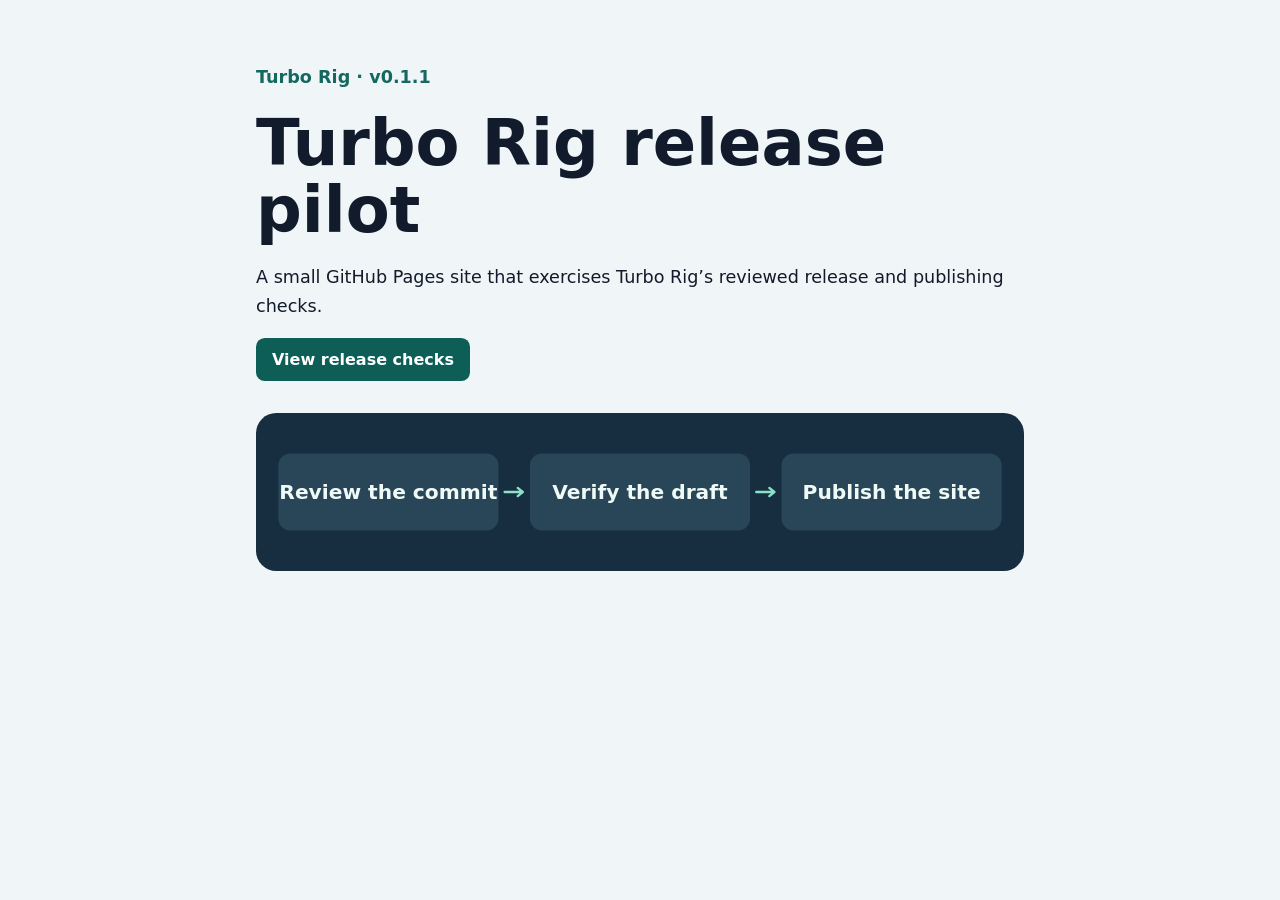
<file: docs/index.html>
<!doctype html>
<html lang="en">
<head>
  <meta charset="utf-8">
  <meta name="viewport" content="width=device-width, initial-scale=1">
  <meta name="description" content="A small GitHub Pages site that exercises Turbo Rig’s reviewed release and publishing checks.">
  <meta property="og:title" content="Turbo Rig release pilot">
  <meta property="og:description" content="A small GitHub Pages site that exercises Turbo Rig’s reviewed release and publishing checks.">
  <meta property="og:url" content="https://marcuspat.github.io/rig-standard-release-pilot-qzlk/">
  <meta property="og:type" content="website">
  <meta property="og:image" content="https://marcuspat.github.io/rig-standard-release-pilot-qzlk/assets/workflow.svg">
  <link rel="canonical" href="https://marcuspat.github.io/rig-standard-release-pilot-qzlk/">
  <link rel="stylesheet" href="assets/site.css">
  <script type="application/ld+json">{"@context":"https://schema.org","@type":"WebSite","name":"Turbo Rig release pilot","url":"https://marcuspat.github.io/rig-standard-release-pilot-qzlk/"}</script>
  <title>Turbo Rig release pilot</title>
</head>
<body>
  <main>
    <p class="eyebrow">Turbo Rig · v0.1.1</p>
    <h1>Turbo Rig release pilot</h1>
    <p>A small GitHub Pages site that exercises Turbo Rig’s reviewed release and publishing checks.</p>
    <a class="button" href="checks/">View release checks</a>
    <img class="workflow" src="assets/workflow.svg" alt="Review the commit, verify the draft, and publish the checked site">
  </main>
</body>
</html>
</file>
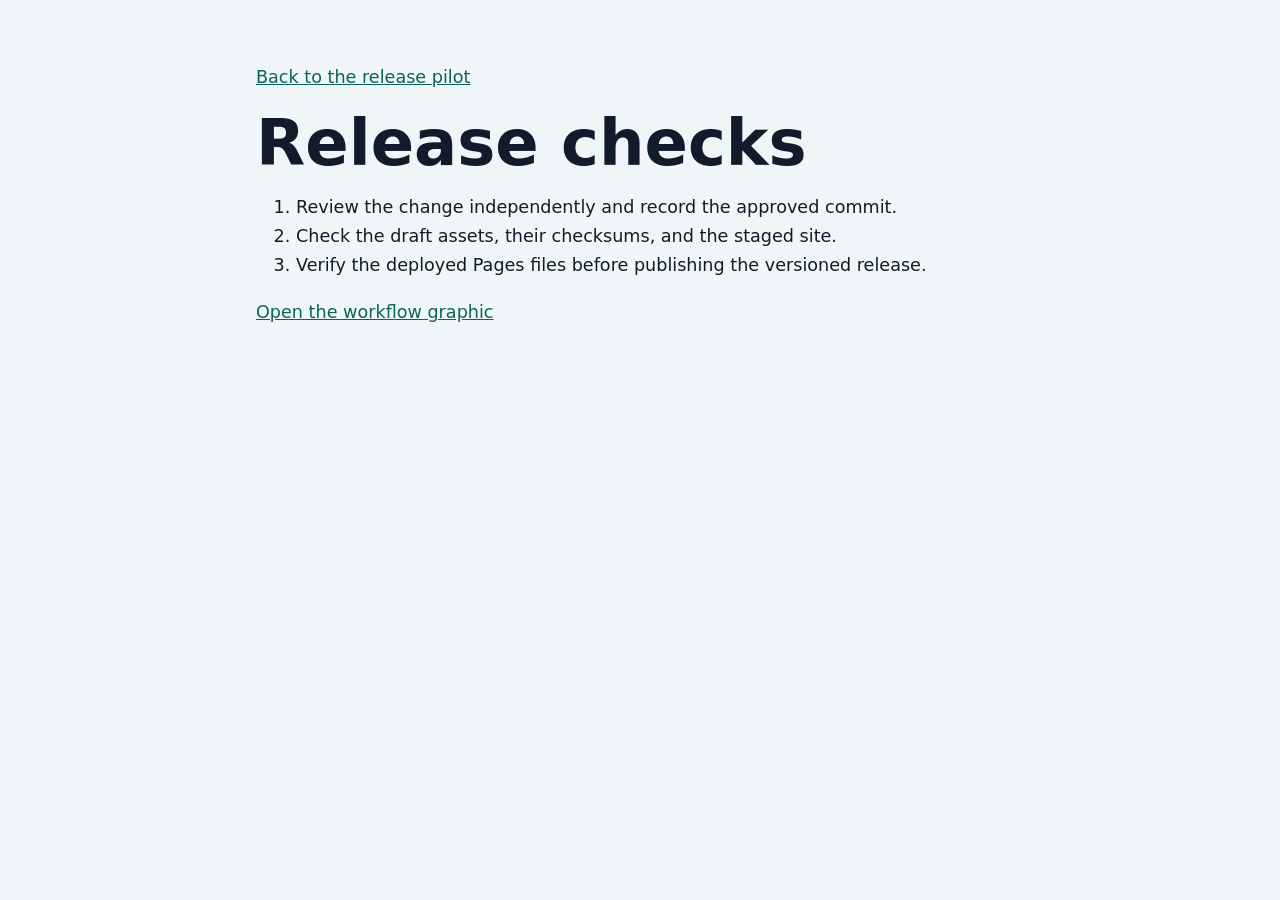
<file: docs/checks/index.html>
<!doctype html>
<html lang="en">
<head>
  <meta charset="utf-8">
  <meta name="viewport" content="width=device-width, initial-scale=1">
  <meta name="description" content="See the release checks Turbo Rig runs against the static site pilot.">
  <link rel="canonical" href="https://marcuspat.github.io/rig-standard-release-pilot-qzlk/checks/">
  <link rel="stylesheet" href="../assets/site.css">
  <title>Release checks · Turbo Rig pilot</title>
</head>
<body>
  <main>
    <p><a href="../">Back to the release pilot</a></p>
    <h1>Release checks</h1>
    <ol>
      <li>Review the change independently and record the approved commit.</li>
      <li>Check the draft assets, their checksums, and the staged site.</li>
      <li>Verify the deployed Pages files before publishing the versioned release.</li>
    </ol>
    <p><a href="../assets/workflow.svg">Open the workflow graphic</a></p>
  </main>
</body>
</html>
</file>
<file: docs/assets/site.css>
:root {
  color-scheme: light;
  font-family: system-ui, sans-serif;
  color: #111b2b;
  background: #f0f6f7;
}
body { margin: 0; }
main { margin: 7vh auto; max-width: 48rem; padding: 0 1.5rem; }
.eyebrow { color: #14685f; font-weight: 650; }
h1 { font-size: clamp(2.2rem, 6vw, 4rem); line-height: 1.06; margin: 1rem 0; }
p, li { font-size: 1.1rem; line-height: 1.65; }
a { color: #0b645b; }
.button { display: inline-block; border-radius: .55rem; background: #0d5e57; color: white; padding: .75rem 1rem; font-weight: 650; text-decoration: none; }
a:focus-visible { outline: 3px solid #167e76; outline-offset: 4px; }
.workflow { display: block; width: 100%; height: auto; margin-top: 2rem; }
</file>
